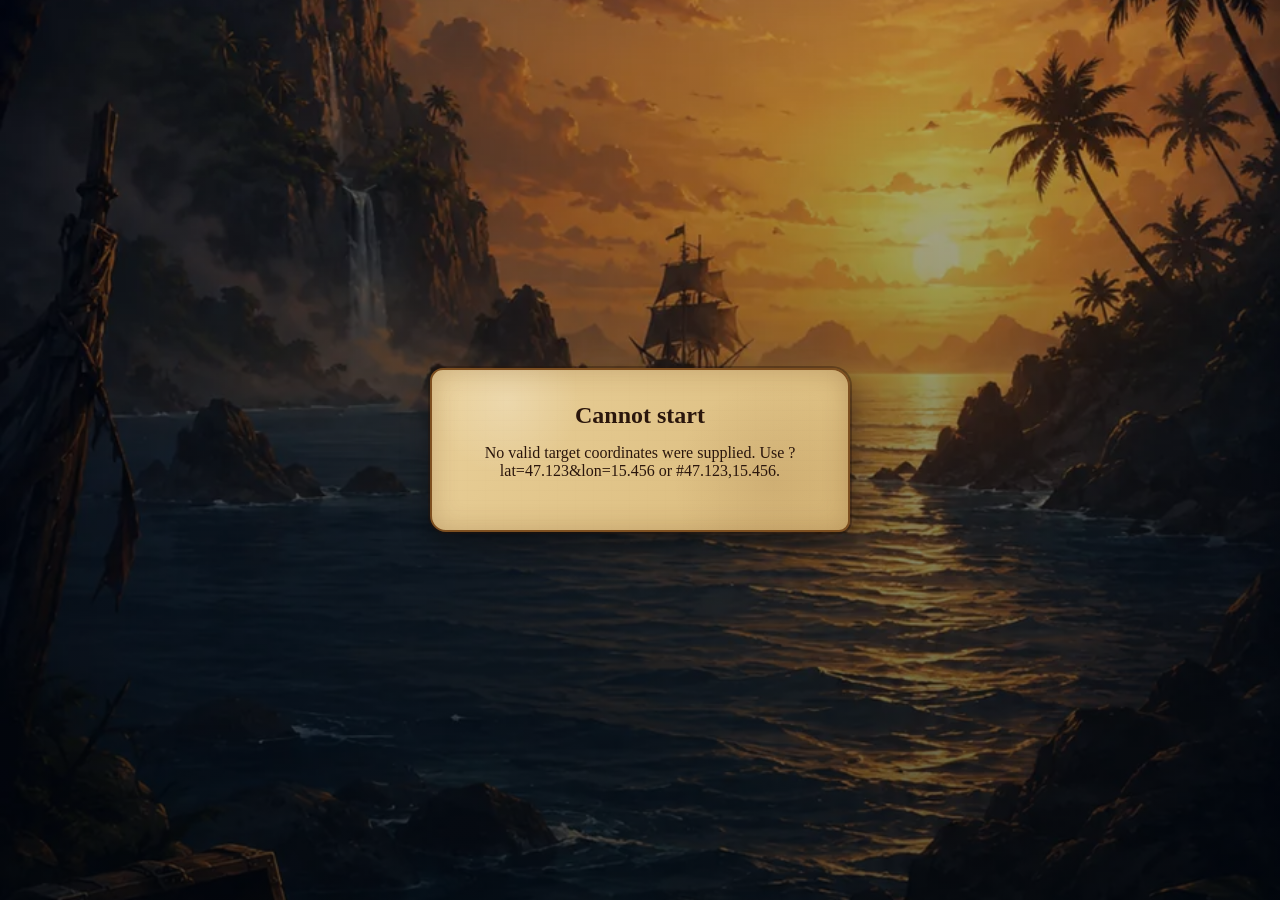
<file: index.html>
<!doctype html>
<html lang="en">
<head>
  <meta charset="utf-8" />
  <meta name="viewport" content="width=device-width, initial-scale=1, viewport-fit=cover" />
  <meta name="theme-color" content="#0b1217" />
  <title>Captain Brandy's Compass</title>
  <link rel="stylesheet" href="styles.css" />
</head>
<body>
  <main class="app" aria-live="polite">
    <section id="startScreen" class="screen start-screen">
      <div class="parchment-card start-card">
        <div class="eyebrow">Captain Brandy's</div>
        <h1>Compass</h1>
        <img class="start-compass" src="assets/compass-face.webp" alt="Captain Brandy's compass" />
        <button id="startButton" class="route-button" type="button">Follow your desire</button>
        <div class="start-route-art" role="img" aria-label="Pirate treasure route"></div>
        <p class="hint">Arrr, grant yer cap’n leave to read yer location, or we’ll be sailin’ blind.</p>
      </div>
    </section>

    <section id="navScreen" class="screen hidden nav-screen">
      <div class="distance-card" aria-live="polite">
        <div class="distance-label">Your desire lies</div>
        <div id="distance" class="distance">—</div>
      </div>

      <div class="compass-shell" aria-label="Direction to target">
        <div class="compass-bezel">
          <div class="compass-face">
            <div class="ticks" aria-hidden="true"></div>
            <div class="cardinal north">N</div>
            <div class="cardinal east">E</div>
            <div class="cardinal south">S</div>
            <div class="cardinal west">W</div>
            <div class="rose" aria-hidden="true"></div>

            <div id="arrow" class="needle" aria-hidden="true">
              <div class="needle-half needle-red"></div>
              <div class="needle-half needle-white"></div>
              <div class="needle-spine"></div>
              <div class="needle-pivot"></div>
            </div>
          </div>
        </div>
      </div>

      <div id="guidance" class="guidance">Keep going, Captain!</div>


      <div id="status" class="status">Acquiring position…</div>
      <button id="recalibrateButton" class="secondary" type="button">Re-enable compass</button>
    </section>

    <section id="foundScreen" class="screen hidden found-screen">
      <div class="parchment-card found-card">
        <div class="treasure-mark">✦</div>
        <h1>You found it!</h1>
        <p class="found-copy">What you seek, you have found.</p>
        <p id="foundDistance" class="distance found-distance"></p>
      </div>
    </section>

    <section id="errorScreen" class="screen hidden">
      <div class="parchment-card error-card">
        <h1>Cannot start</h1>
        <p id="errorMessage"></p>
      </div>
    </section>
  </main>

  <script src="app.js"></script>
</body>
</html>
</file>
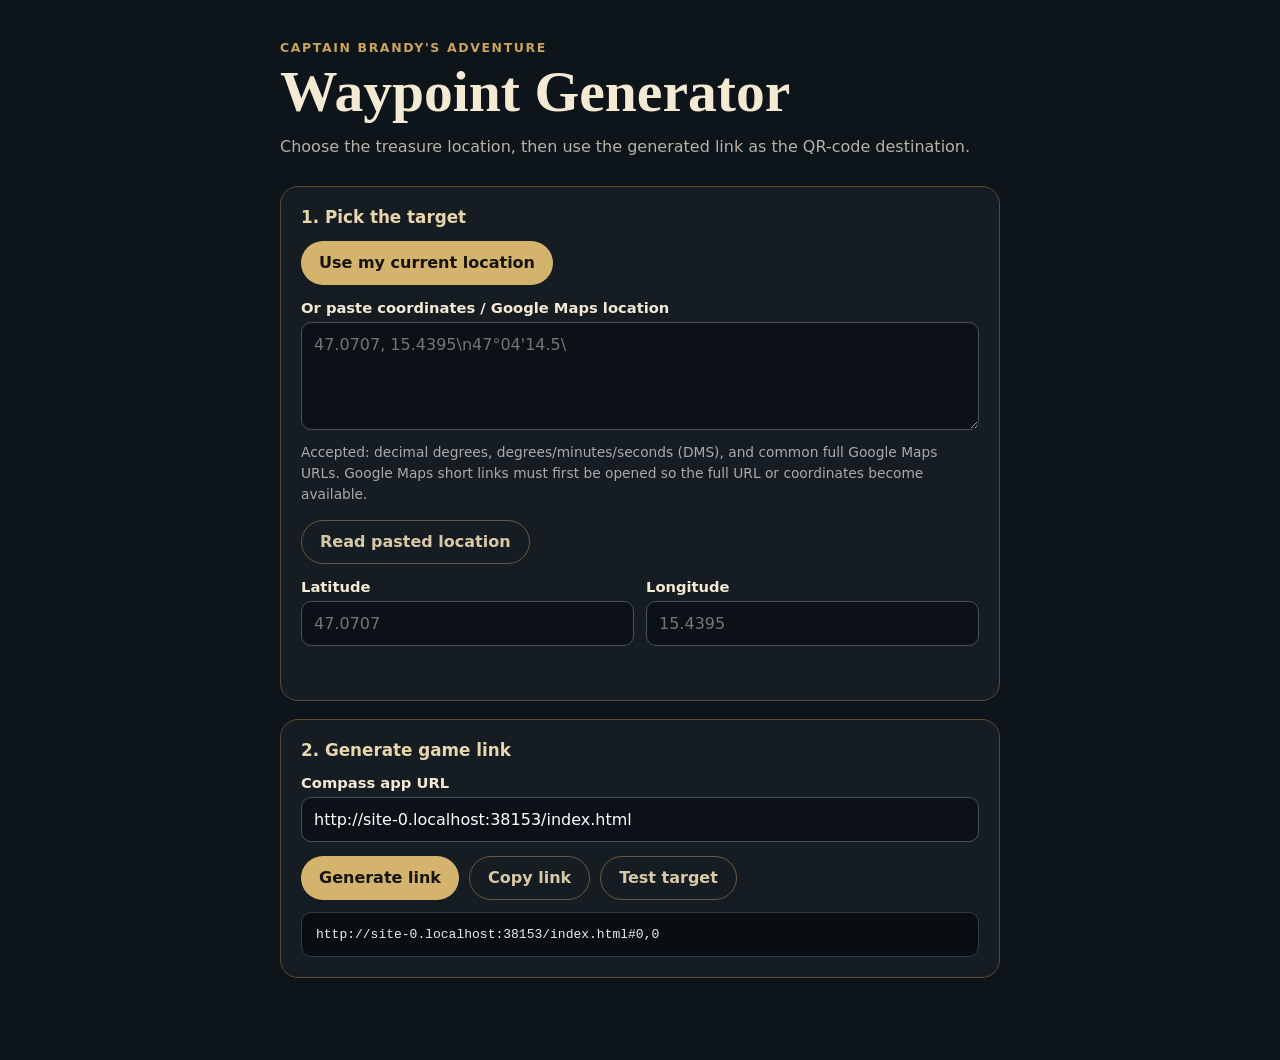
<file: generator.html>
<!doctype html>
<html lang="en">
<head>
  <meta charset="utf-8" />
  <meta name="viewport" content="width=device-width, initial-scale=1, viewport-fit=cover" />
  <meta name="theme-color" content="#111820" />
  <title>Captain Brandy's Waypoint Generator</title>
  <style>
    :root { color-scheme: dark; font-family: system-ui, -apple-system, BlinkMacSystemFont, "Segoe UI", sans-serif; }
    * { box-sizing: border-box; }
    body { margin: 0; background: #0d141a; color: #f4ead4; }
    main { width: min(100% - 32px, 720px); margin: 0 auto; padding: 40px 0 64px; }
    .brand { color: #c8a45c; text-transform: uppercase; letter-spacing: .13em; font-size: .78rem; font-weight: 800; }
    h1 { margin: 8px 0 8px; font-family: Georgia, serif; font-size: clamp(2rem, 8vw, 3.6rem); line-height: 1; }
    .intro { color: #b9b2a6; margin-bottom: 30px; }
    .card { border: 1px solid #5c4b2c; border-radius: 18px; padding: 20px; margin: 18px 0; background: #151d23; }
    h2 { margin: 0 0 14px; font-size: 1.05rem; color: #e8d6ad; }
    label { display: block; margin: 14px 0 6px; font-weight: 700; font-size: .92rem; }
    input, textarea { width: 100%; border: 1px solid #475159; border-radius: 10px; padding: 12px; font: inherit; font-size: 16px; background: #0b1116; color: #fff; }
    textarea { min-height: 108px; resize: vertical; }
    .coords { display: grid; grid-template-columns: 1fr 1fr; gap: 12px; }
    .actions { display: flex; flex-wrap: wrap; gap: 10px; margin-top: 14px; }
    button, .button-link { min-height: 44px; border: 0; border-radius: 999px; padding: 11px 18px; font: inherit; font-weight: 800; cursor: pointer; background: #d4b36d; color: #17130b; text-decoration: none; display: inline-flex; align-items: center; justify-content: center; }
    button.secondary, .button-link.secondary { background: transparent; color: #d9c8a5; border: 1px solid #68583a; }
    button:disabled { opacity: .45; cursor: default; }
    #message { min-height: 1.4em; margin: 12px 0 0; color: #aaa; }
    #message[data-kind="ok"] { color: #bcd8b0; }
    #message[data-kind="error"] { color: #efb0a8; }
    pre { margin: 12px 0 0; white-space: pre-wrap; overflow-wrap: anywhere; padding: 14px; border-radius: 10px; background: #090e12; border: 1px solid #303b43; color: #eee; }
    .examples { color: #aaa; font-size: .86rem; line-height: 1.55; margin: 8px 0 0; }
    @media (max-width: 480px) { .coords { grid-template-columns: 1fr; } main { padding-top: 26px; } }
  </style>
</head>
<body>
  <main>
    <div class="brand">Captain Brandy's Adventure</div>
    <h1>Waypoint Generator</h1>
    <p class="intro">Choose the treasure location, then use the generated link as the QR-code destination.</p>

    <section class="card">
      <h2>1. Pick the target</h2>
      <button id="useLocation" type="button">Use my current location</button>

      <label for="source">Or paste coordinates / Google Maps location</label>
      <textarea id="source" placeholder="47.0707, 15.4395\n47°04'14.5\"N 15°26'22.2\"E\nhttps://www.google.com/maps/.../@47.0707,15.4395,17z"></textarea>
      <p class="examples">Accepted: decimal degrees, degrees/minutes/seconds (DMS), and common full Google Maps URLs. Google Maps short links must first be opened so the full URL or coordinates become available.</p>
      <div class="actions">
        <button id="parse" class="secondary" type="button">Read pasted location</button>
      </div>

      <div class="coords">
        <div>
          <label for="lat">Latitude</label>
          <input id="lat" type="number" step="any" min="-90" max="90" placeholder="47.0707" />
        </div>
        <div>
          <label for="lon">Longitude</label>
          <input id="lon" type="number" step="any" min="-180" max="180" placeholder="15.4395" />
        </div>
      </div>
      <p id="message" aria-live="polite"></p>
    </section>

    <section class="card">
      <h2>2. Generate game link</h2>
      <label for="base">Compass app URL</label>
      <input id="base" inputmode="url" />
      <div class="actions">
        <button id="make" type="button">Generate link</button>
        <button id="copy" class="secondary" type="button" disabled>Copy link</button>
        <a id="openTarget" class="button-link secondary" href="#" target="_blank" rel="noopener" hidden>Test target</a>
      </div>
      <pre id="result">—</pre>
    </section>
  </main>

  <script src="generator-lib.js"></script>
  <script src="generator.js"></script>
</body>
</html>
</file>
<file: styles.css>
:root {
  color-scheme: dark;
  font-family: Georgia, "Times New Roman", serif;
  --ink: #2a160c;
  --parchment: #d8b878;
  --parchment-light: #ead19b;
  --brass: #b78332;
  --brass-light: #e0bd68;
  --brass-dark: #5f3b13;
  --ocean: #08161e;
  --ocean-deep: #03090d;
  --red: #b31919;
}

* { box-sizing: border-box; }

html, body {
  margin: 0;
  min-height: 100%;
  background:
    radial-gradient(circle at 50% 18%, rgba(119, 85, 35, 0.14), transparent 30%),
    radial-gradient(circle at 50% 90%, rgba(13, 49, 62, 0.35), transparent 40%),
    linear-gradient(180deg, #101a20 0%, var(--ocean) 48%, var(--ocean-deep) 100%);
  color: #f3dfb8;
}

body {
  min-height: 100svh;
  overscroll-behavior: none;
}

button { font: inherit; }

.app {
  min-height: 100svh;
  display: grid;
  place-items: center;
  padding: max(20px, env(safe-area-inset-top)) 18px max(20px, env(safe-area-inset-bottom));
}

.screen {
  width: min(100%, 520px);
  min-height: 76svh;
  display: flex;
  flex-direction: column;
  align-items: center;
  justify-content: center;
  text-align: center;
  gap: 16px;
}

.hidden { display: none; }

h1 {
  margin: 0;
  line-height: 0.98;
}

.parchment-card,
.distance-card {
  color: var(--ink);
  background:
    radial-gradient(circle at 18% 20%, rgba(255,255,255,.22), transparent 20%),
    radial-gradient(circle at 82% 70%, rgba(96,49,12,.10), transparent 28%),
    linear-gradient(135deg, var(--parchment-light), var(--parchment));
  border: 2px solid #7d4f20;
  box-shadow:
    0 0 0 2px rgba(39, 19, 6, .35),
    0 12px 28px rgba(0,0,0,.38),
    inset 0 0 26px rgba(90, 48, 13, .23);
  border-radius: 13px 18px 11px 16px;
  position: relative;
  overflow: hidden;
}

.parchment-card::after,
.distance-card::after {
  content: "";
  position: absolute;
  inset: 0;
  pointer-events: none;
  opacity: .22;
  background-image:
    repeating-linear-gradient(0deg, transparent 0 9px, rgba(72,40,15,.08) 10px),
    repeating-linear-gradient(90deg, transparent 0 17px, rgba(72,40,15,.04) 18px);
  mix-blend-mode: multiply;
}

.start-card {
  width: min(100%, 420px);
  padding: 34px 26px 26px;
}

.eyebrow {
  font-weight: 800;
  letter-spacing: .08em;
  text-transform: uppercase;
  font-size: .9rem;
}

.start-card h1 {
  margin-top: 4px;
  font-size: clamp(3rem, 14vw, 5rem);
}

.compass-mark {
  width: min(46vw, 190px);
  margin: 18px auto 6px;
  filter: sepia(.8) saturate(.8) contrast(1.15);
}

.tagline { font-style: italic; margin: 8px 0 14px; }
.muted, .hint, .status { color: #c7b38c; }
.start-card .muted, .start-card .hint { color: #5e3d21; }

.hint {
  max-width: 28rem;
  font-size: .9rem;
  margin-bottom: 0;
}

button {
  position: relative;
  z-index: 1;
  border: 1px solid #d2aa5c;
  border-radius: 999px;
  padding: 13px 26px;
  background: linear-gradient(#7c1715, #57100f);
  color: #f6dfaa;
  box-shadow: inset 0 0 0 2px rgba(59,17,8,.8), 0 4px 10px rgba(0,0,0,.26);
  font-weight: 700;
  cursor: pointer;
}

button.secondary {
  margin-top: 2px;
  padding: 9px 16px;
  color: #bfa97b;
  background: transparent;
  border-color: rgba(191,169,123,.35);
  box-shadow: none;
  font-size: .85rem;
}

.nav-screen {
  justify-content: flex-start;
  padding-top: 2px;
  gap: 12px;
}

.distance-card {
  width: min(94vw, 430px);
  padding: 16px 22px 13px;
}

.distance-label {
  font-size: clamp(1.05rem, 5vw, 1.55rem);
  font-style: italic;
  font-weight: 700;
}

.distance {
  font-family: Georgia, "Times New Roman", serif;
  font-size: clamp(3.25rem, 16vw, 5.4rem);
  font-variant-numeric: tabular-nums;
  font-weight: 700;
  line-height: 1;
  letter-spacing: -.035em;
  white-space: nowrap;
}

.distance-ornament {
  margin-top: 3px;
  font-size: 1rem;
  letter-spacing: .35em;
}

.compass-shell {
  width: min(86vw, 410px);
  aspect-ratio: 1;
  display: grid;
  place-items: center;
}

.compass-bezel {
  width: 100%;
  height: 100%;
  border-radius: 50%;
  padding: 15px;
  background:
    radial-gradient(circle at 38% 30%, #f2cf77 0 2%, transparent 3%),
    conic-gradient(from 15deg, #4c2c0d, #d1a34e, #6b4115, #e3bd67, #4f2e0e, #c18d37, #4c2c0d);
  border: 2px solid #2c1908;
  box-shadow:
    0 9px 20px rgba(0,0,0,.45),
    inset 0 0 0 2px #e4c36f,
    inset 0 0 0 7px #5a3611;
}

.compass-face {
  position: relative;
  width: 100%;
  height: 100%;
  border-radius: 50%;
  overflow: hidden;
  background:
    radial-gradient(circle, transparent 0 7%, rgba(210,166,78,.12) 7.5% 8%, transparent 8.5% 48%, rgba(196,145,53,.28) 48.5% 49%, transparent 49.5%),
    radial-gradient(circle at 40% 32%, #26333a, #0e171c 58%, #080d10 100%);
  border: 2px solid #2b1a0a;
  box-shadow: inset 0 0 28px rgba(0,0,0,.72), inset 0 0 0 3px #b17d2d;
}

.ticks {
  position: absolute;
  inset: 5.2%;
  border-radius: 50%;
  background: repeating-conic-gradient(from -1deg, rgba(218,176,91,.95) 0 1deg, transparent 1deg 5deg);
  -webkit-mask: radial-gradient(circle, transparent 0 86%, #000 86.5% 100%);
  mask: radial-gradient(circle, transparent 0 86%, #000 86.5% 100%);
  opacity: .86;
}

.cardinal {
  position: absolute;
  z-index: 4;
  color: #d7aa55;
  font-weight: 700;
  font-size: clamp(1.2rem, 5.5vw, 2rem);
  text-shadow: 0 1px 1px #000;
}
.north { top: 7%; left: 50%; transform: translateX(-50%); }
.south { bottom: 6%; left: 50%; transform: translateX(-50%); }
.east { right: 7%; top: 50%; transform: translateY(-50%); }
.west { left: 7%; top: 50%; transform: translateY(-50%); }

.rose {
  position: absolute;
  inset: 23%;
  opacity: .42;
  background:
    linear-gradient(45deg, transparent 46%, #c59543 47% 53%, transparent 54%),
    linear-gradient(-45deg, transparent 46%, #c59543 47% 53%, transparent 54%);
  clip-path: polygon(50% 0, 60% 40%, 100% 50%, 60% 60%, 50% 100%, 40% 60%, 0 50%, 40% 40%);
}

.needle {
  position: absolute;
  z-index: 6;
  left: 50%;
  top: 50%;
  width: 19%;
  height: 72%;
  transform: translate(-50%, -50%) rotate(0deg);
  transform-origin: 50% 50%;
  transition: transform 110ms linear;
  will-change: transform;
  filter: drop-shadow(0 3px 3px rgba(0,0,0,.55));
}

.needle-half {
  position: absolute;
  left: 50%;
  width: 76%;
  height: 50%;
  transform: translateX(-50%);
}

.needle-red {
  top: 0;
  background: linear-gradient(90deg, #6e0707 0%, #db3024 42%, #8b0808 100%);
  clip-path: polygon(50% 0, 88% 100%, 12% 100%);
}

.needle-white {
  bottom: 0;
  background: linear-gradient(90deg, #8e8b80 0%, #f1eee2 46%, #aaa79d 100%);
  clip-path: polygon(12% 0, 88% 0, 50% 100%);
}

.needle-spine {
  position: absolute;
  left: 50%;
  top: 3%;
  bottom: 3%;
  width: 1.6px;
  transform: translateX(-50%);
  background: rgba(40,24,14,.8);
  box-shadow: 0 0 1px rgba(255,255,255,.4);
}

.needle-pivot {
  position: absolute;
  left: 50%;
  top: 50%;
  width: 30%;
  aspect-ratio: 1;
  transform: translate(-50%, -50%);
  border-radius: 50%;
  background: radial-gradient(circle at 35% 30%, #f2d17b 0 16%, #b47a29 35%, #5d3511 67%, #281508 100%);
  border: 2px solid #d8ae57;
  box-shadow: 0 2px 4px rgba(0,0,0,.65), inset 0 0 0 2px #5b3511;
}

.guidance {
  width: min(90vw, 400px);
  color: #d9aa52;
  background: linear-gradient(#0c1a21, #071117);
  border: 1px solid #7a4d19;
  border-radius: 9px 13px 8px 12px;
  padding: 10px 18px;
  font-size: clamp(1.15rem, 5.5vw, 1.75rem);
  font-style: italic;
  box-shadow: 0 5px 12px rgba(0,0,0,.28), inset 0 0 0 1px rgba(210,155,60,.16);
}

.treasure-strip {
  width: min(88vw, 390px);
  min-height: 54px;
  display: grid;
  grid-template-columns: auto 1fr auto;
  align-items: center;
  gap: 8px;
  padding: 7px 15px;
  color: #3a210e;
  background: linear-gradient(135deg, #d8b878, #c69e5d);
  border: 1px solid #6d421a;
  border-radius: 48% 8% 42% 10% / 18% 20% 24% 22%;
  box-shadow: inset 0 0 16px rgba(79,43,12,.28), 0 4px 12px rgba(0,0,0,.2);
}
.ship { font-size: 1.8rem; }
.route { font-family: system-ui, sans-serif; letter-spacing: .16em; transform: rotate(-2deg); }
.xmark { color: #8f1713; font: 700 2.5rem/1 system-ui, sans-serif; transform: rotate(7deg); }

.status {
  min-height: 1.3em;
  font-family: system-ui, -apple-system, sans-serif;
  font-size: .78rem;
  color: #9d987f;
}

.found-card,
.error-card { width: min(100%, 420px); padding: 34px 26px; }
.found-card h1 { font-size: clamp(2.8rem, 12vw, 4.6rem); }
.treasure-mark { color: #8d1714; font-size: 4rem; }
.found-copy { font-size: 1.25rem; font-style: italic; }
.found-distance { font-size: clamp(2rem, 10vw, 3.5rem); }

@media (max-height: 720px) {
  .screen { gap: 8px; min-height: auto; }
  .distance-card { padding: 10px 18px 8px; }
  .compass-shell { width: min(69vw, 330px); }
  .treasure-strip { min-height: 44px; padding-block: 4px; }
  .status { font-size: .7rem; }
}

@media (prefers-reduced-motion: reduce) {
  .needle { transition: none; }
}

/* --- Illustrated pirate artwork layer -----------------------------------
   All image assets are optional. If one fails to load, the existing CSS
   gradients beneath it remain visible, so the game is still usable. */

html, body {
  background-image:
    linear-gradient(180deg, rgba(2, 7, 12, .28), rgba(2, 7, 12, .62)),
    url("assets/pirate-background.webp"),
    radial-gradient(circle at 50% 18%, rgba(119, 85, 35, 0.14), transparent 30%),
    linear-gradient(180deg, #101a20 0%, var(--ocean) 48%, var(--ocean-deep) 100%);
  background-size: cover, cover, auto, auto;
  background-position: center, center, center, center;
  background-attachment: fixed, fixed, scroll, scroll;
}

.distance-card {
  border: 0;
  border-radius: 0;
  background-color: transparent;
  background-image: url("assets/parchment-panel.webp");
  background-repeat: no-repeat;
  background-position: center;
  background-size: 100% 100%;
  padding: 29px 44px 27px;
  box-shadow: 0 12px 28px rgba(0,0,0,.32);
}

.distance-card::after { display: none; }

.compass-bezel {
  padding: 8%;
  border: 0;
  background-image:
    url("assets/compass-face.webp"),
    conic-gradient(from 15deg, #4c2c0d, #d1a34e, #6b4115, #e3bd67, #4f2e0e, #c18d37, #4c2c0d);
  background-size: cover;
  background-position: center;
  background-repeat: no-repeat;
  box-shadow: 0 12px 28px rgba(0,0,0,.48);
}

.compass-face {
  overflow: visible;
  border: 0;
  box-shadow: none;
  background: transparent;
}

/* The illustrated compass already contains its rose, tick marks and labels. */
.ticks, .cardinal, .rose { display: none; }

.needle {
  width: 17%;
  height: 84%;
  filter: drop-shadow(0 3px 3px rgba(0,0,0,.65));
}

.treasure-strip {
  position: relative;
  width: min(92vw, 430px);
  min-height: 86px;
  padding: 0;
  border: 0;
  border-radius: 0;
  background-color: transparent;
  background-image: url("assets/treasure-route.webp");
  background-size: contain;
  background-position: center;
  background-repeat: no-repeat;
  box-shadow: none;
}

.treasure-strip > * { visibility: hidden; }

.found-card {
  padding-top: 24px;
  background-color: transparent;
  background-image: url("assets/parchment-panel.webp");
  background-size: 100% 100%;
  background-position: center;
  background-repeat: no-repeat;
  border: 0;
  box-shadow: none;
  overflow: visible;
}

.found-card::before {
  content: "";
  display: block;
  width: min(65vw, 250px);
  aspect-ratio: 1;
  margin: -8px auto 4px;
  background: url("assets/treasure-chest.webp") center / contain no-repeat;
}

.found-card .treasure-mark { display: none; }

@media (max-height: 720px) {
  .distance-card { padding: 20px 38px 18px; }
  .treasure-strip { min-height: 62px; }
}


/* --- Final mobile layout refinements ----------------------------------- */

/* The artwork itself is transparent. Do not paint or box-shadow its
   rectangular CSS container; otherwise the transparent corners look beige. */
.distance-card {
  width: min(96vw, 440px);
  min-height: clamp(168px, 42vw, 196px);
  padding: clamp(36px, 9vw, 46px) 42px clamp(28px, 7vw, 36px);
  display: flex;
  flex-direction: column;
  align-items: center;
  justify-content: center;
  gap: 1px;
  background-color: transparent;
  background-image: url("assets/parchment-panel.webp");
  background-repeat: no-repeat;
  background-position: center;
  background-size: 100% 100%;
  border: 0;
  border-radius: 0;
  box-shadow: none;
  filter: drop-shadow(0 7px 7px rgba(0, 0, 0, .30));
  overflow: visible;
}

.distance-card::before,
.distance-card::after {
  content: none;
  display: none;
}

.distance-label {
  margin: 0;
  line-height: 1.05;
}

.distance-card .distance {
  margin: 2px 0 0;
  line-height: .95;
}

.distance-ornament {
  margin-top: 5px;
}

/* The detailed compass image is now the complete housing.  The old CSS
   brass disk is deliberately removed so it cannot protrude around the PNG. */
.compass-bezel {
  width: 100%;
  height: 100%;
  padding: 8%;
  border: 0;
  border-radius: 50%;
  background-color: transparent;
  background-image: url("assets/compass-face.webp");
  background-repeat: no-repeat;
  background-position: center;
  background-size: contain;
  box-shadow: none;
  filter: drop-shadow(0 10px 10px rgba(0, 0, 0, .42));
}

.compass-face {
  background: transparent;
}

/* Route artwork moves to the start screen and becomes the decorative
   backing of the primary action rather than consuming navigation height. */
.start-route-cta {
  width: min(92vw, 370px);
  min-height: 112px;
  margin: 2px auto 0;
  display: grid;
  place-items: center;
  background: url("assets/treasure-route.webp") center / contain no-repeat;
}

.route-button {
  min-width: 190px;
  margin-top: 3px;
  padding: 12px 23px;
  border-color: #e0b55b;
  background: linear-gradient(rgba(116, 21, 17, .96), rgba(72, 12, 11, .96));
  box-shadow:
    inset 0 0 0 2px rgba(59, 17, 8, .76),
    0 3px 8px rgba(0, 0, 0, .28);
}

/* Old navigation route strip is intentionally retired. */
.treasure-strip { display: none !important; }

.nav-screen {
  gap: 10px;
}

@media (max-height: 720px) {
  .distance-card {
    min-height: 148px;
    padding: 30px 38px 24px;
  }
  .start-route-cta {
    min-height: 92px;
  }
}


/* --- Final start-screen + parchment fit -------------------------------- */

/* Keep all dynamic distance text safely inside the opaque center of the
   parchment artwork.  The image is deliberately rendered slightly larger
   than its box so its transparent outer margin sits outside the text area. */
.distance-card {
  width: min(98vw, 452px);
  min-height: clamp(198px, 50vw, 226px);
  padding: clamp(52px, 13vw, 64px) 48px clamp(44px, 11vw, 54px);
  background-size: 110% 118%;
  background-position: center;
}

.distance-label {
  font-size: clamp(1.02rem, 4.7vw, 1.48rem);
}

.distance-card .distance {
  font-size: clamp(3rem, 15vw, 5rem);
}

/* Start screen: use the actual illustrated compass and route artwork rather
   than the old SVG icon and explanatory copy. */
.compass-mark,
.tagline,
#targetSummary,
.start-route-cta {
  display: none !important;
}

.start-compass {
  display: block;
  width: min(46vw, 178px);
  aspect-ratio: 1;
  object-fit: contain;
  margin: 15px auto 2px;
  filter: drop-shadow(0 7px 7px rgba(0, 0, 0, .32));
}

.start-route-art {
  width: min(88vw, 350px);
  aspect-ratio: 3.35 / 1;
  margin: 2px auto 3px;
  background: url("assets/treasure-route.webp") center / contain no-repeat;
  filter: drop-shadow(0 5px 5px rgba(0, 0, 0, .22));
}

.start-card {
  padding: 30px 24px 24px;
}

.route-button {
  min-width: 205px;
  margin-top: 0;
}

.start-card .hint {
  max-width: 22rem;
  margin: 10px auto 0;
  font-style: italic;
  line-height: 1.3;
}

@media (max-height: 720px) {
  .distance-card {
    min-height: 178px;
    padding: 46px 44px 39px;
    background-size: 108% 116%;
  }
  .start-compass {
    width: min(36vw, 145px);
    margin-top: 10px;
  }
  .start-route-art {
    width: min(78vw, 310px);
  }
  .start-card {
    padding-block: 24px 20px;
  }
}


/* --- Final spacing pass ------------------------------------------------ */
/* Stretch only vertically: preserve the parchment's natural width while
   giving its opaque centre more usable height for the text. */
.distance-card {
  width: min(94vw, 430px);
  min-height: clamp(205px, 52vw, 236px);
  padding: clamp(54px, 13vw, 66px) 44px clamp(46px, 11vw, 56px);
  background-size: 100% 126%;
  background-position: center;
  margin-top: -10px;
  margin-bottom: -4px;
}

/* Recover the freed vertical room for the main compass. */
.compass-shell {
  width: min(91vw, 438px);
  margin-top: -2px;
}

/* The route artwork itself is now the primary action. */
.start-route-art { display: none !important; }

.route-art-button {
  width: min(90vw, 360px);
  min-height: 105px;
  margin: 3px auto 0;
  padding: 0 24px;
  display: grid;
  place-items: center;
  border: 0;
  border-radius: 0;
  background: transparent url("assets/treasure-route.webp") center / contain no-repeat;
  box-shadow: none;
  filter: drop-shadow(0 5px 5px rgba(0,0,0,.24));
  color: #52120f;
  text-shadow: 0 1px 0 rgba(255, 224, 157, .45);
}

.route-art-button span {
  display: inline-block;
  padding: 8px 18px;
  font-size: clamp(1.05rem, 4.7vw, 1.35rem);
  font-weight: 800;
  font-style: italic;
  letter-spacing: .015em;
  transform: translateY(1px);
}

.route-art-button:focus-visible {
  outline: 3px solid #f0cd73;
  outline-offset: 3px;
}

.start-card .hint {
  margin-top: 6px;
}

@media (max-height: 720px) {
  .distance-card {
    min-height: 184px;
    padding: 47px 40px 40px;
    background-size: 100% 124%;
    margin-top: -12px;
  }
  .compass-shell {
    width: min(76vw, 360px);
  }
  .route-art-button {
    min-height: 88px;
    width: min(82vw, 330px);
  }
}


/* --- Screenshot-tuned final pass --------------------------------------- */
/* Navigation: keep the parchment subordinate to the compass and remove
   the decorative line below the distance. */
.distance-card {
  width: min(90vw, 410px);
  min-height: clamp(174px, 45vw, 202px);
  padding: clamp(45px, 10.8vw, 54px) 40px clamp(38px, 9vw, 46px);
  background-size: 100% 118%;
  background-position: center;
  margin-top: -14px;
  margin-bottom: -8px;
}

.distance-card .distance {
  font-size: clamp(2.7rem, 12.5vw, 4.35rem);
  line-height: .96;
}

.distance-label {
  font-size: clamp(1rem, 4.4vw, 1.38rem);
}

.distance-ornament { display: none !important; }

/* With the smaller distance panel, give the compass the visual centre. */
.compass-shell {
  width: min(92vw, 445px);
  margin-top: 0;
}

/* Start screen: button and route are deliberately separate.  Their order
   is CTA first, then the route illustration, as requested. */
.route-art-button { display: none !important; }

.start-card .route-button {
  display: inline-block;
  min-width: 205px;
  margin: 8px auto 3px;
  padding: 12px 24px;
  border: 1px solid #d2aa5c;
  border-radius: 999px;
  background: linear-gradient(#7c1715, #57100f);
  color: #f6dfaa;
  box-shadow: inset 0 0 0 2px rgba(59,17,8,.8), 0 4px 10px rgba(0,0,0,.26);
  filter: none;
  text-shadow: none;
  font-size: clamp(1rem, 4.5vw, 1.2rem);
  font-weight: 700;
  font-style: normal;
}

.start-route-art {
  display: block !important;
  width: min(84vw, 340px);
  aspect-ratio: 3.35 / 1;
  margin: 3px auto 0;
  background: url("assets/treasure-route.webp") center / contain no-repeat;
  filter: drop-shadow(0 4px 4px rgba(0,0,0,.20));
}

.start-card .hint {
  margin-top: 4px;
}

@media (max-height: 720px) {
  .distance-card {
    width: min(88vw, 395px);
    min-height: 160px;
    padding: 39px 36px 33px;
    background-size: 100% 116%;
    margin-top: -12px;
  }
  .distance-card .distance {
    font-size: clamp(2.45rem, 11.5vw, 3.8rem);
  }
  .compass-shell {
    width: min(78vw, 370px);
  }
  .start-route-art {
    width: min(76vw, 300px);
  }
}
</file>
